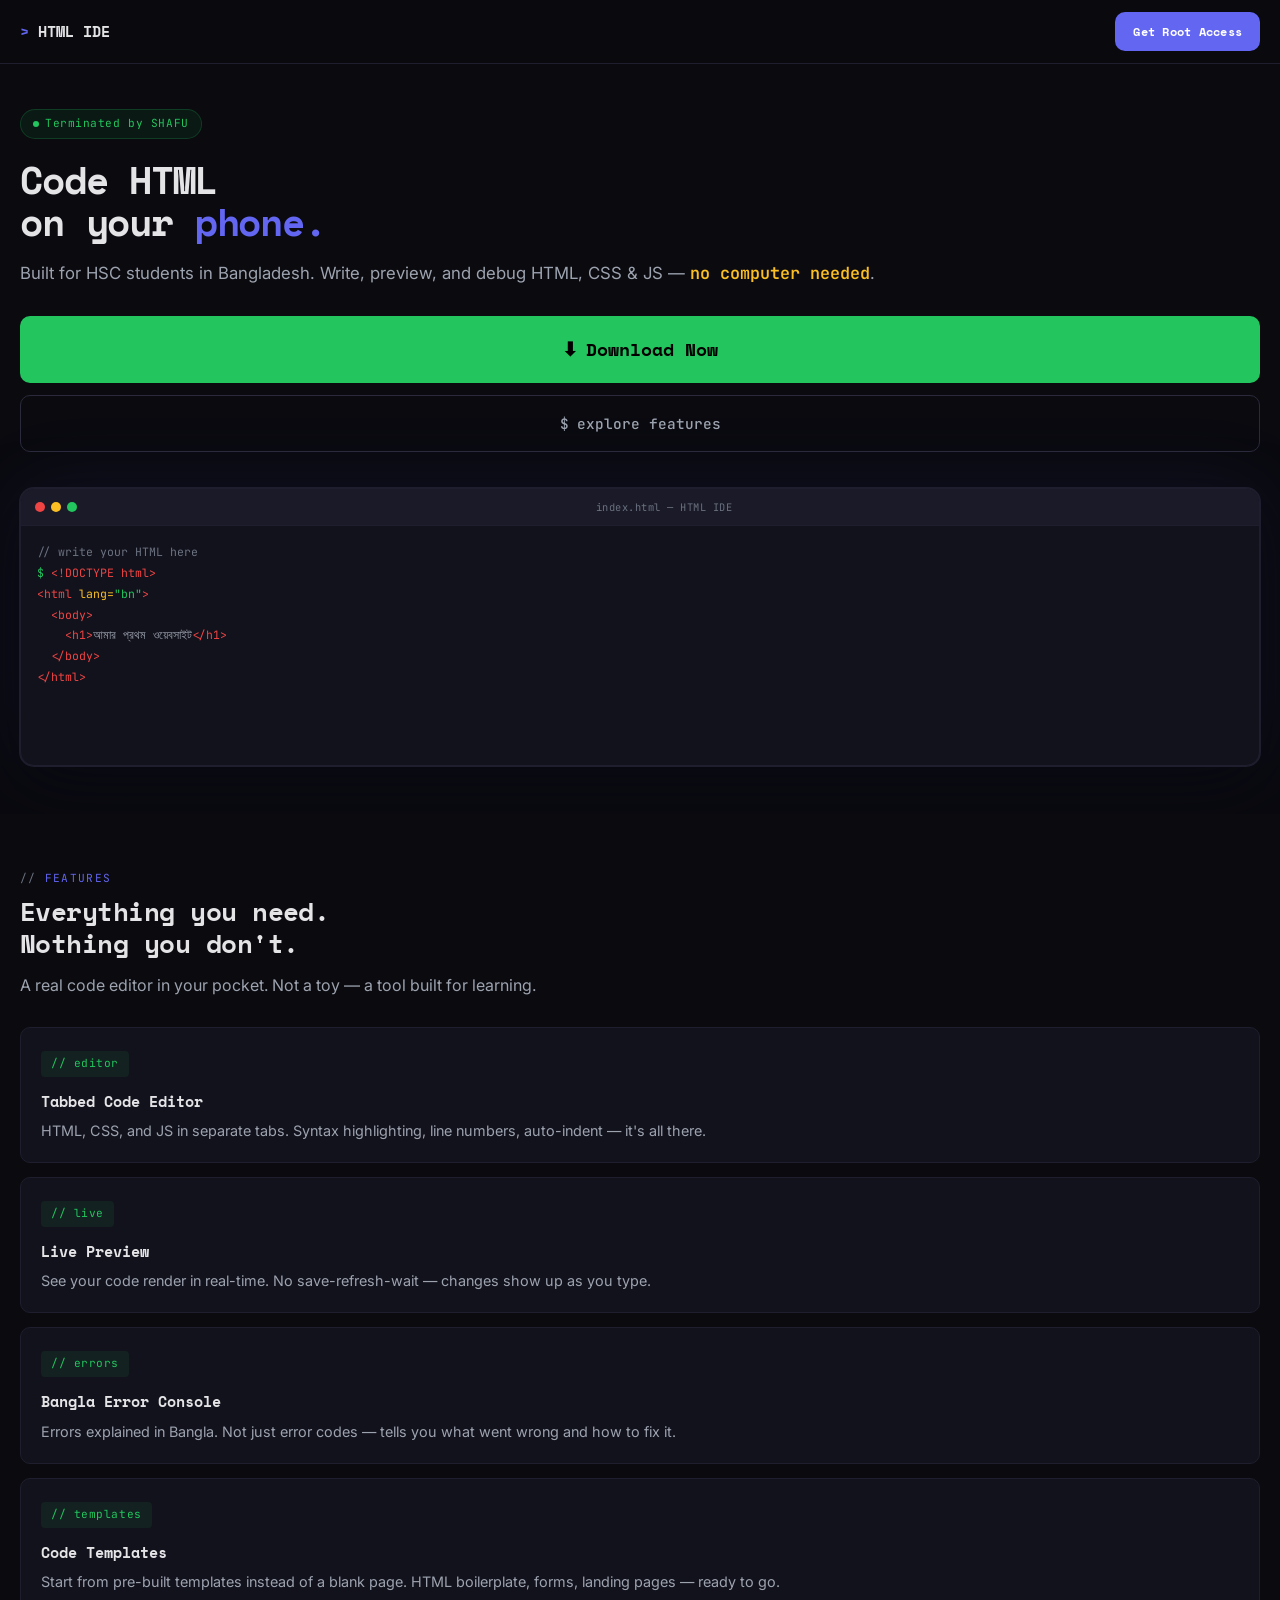
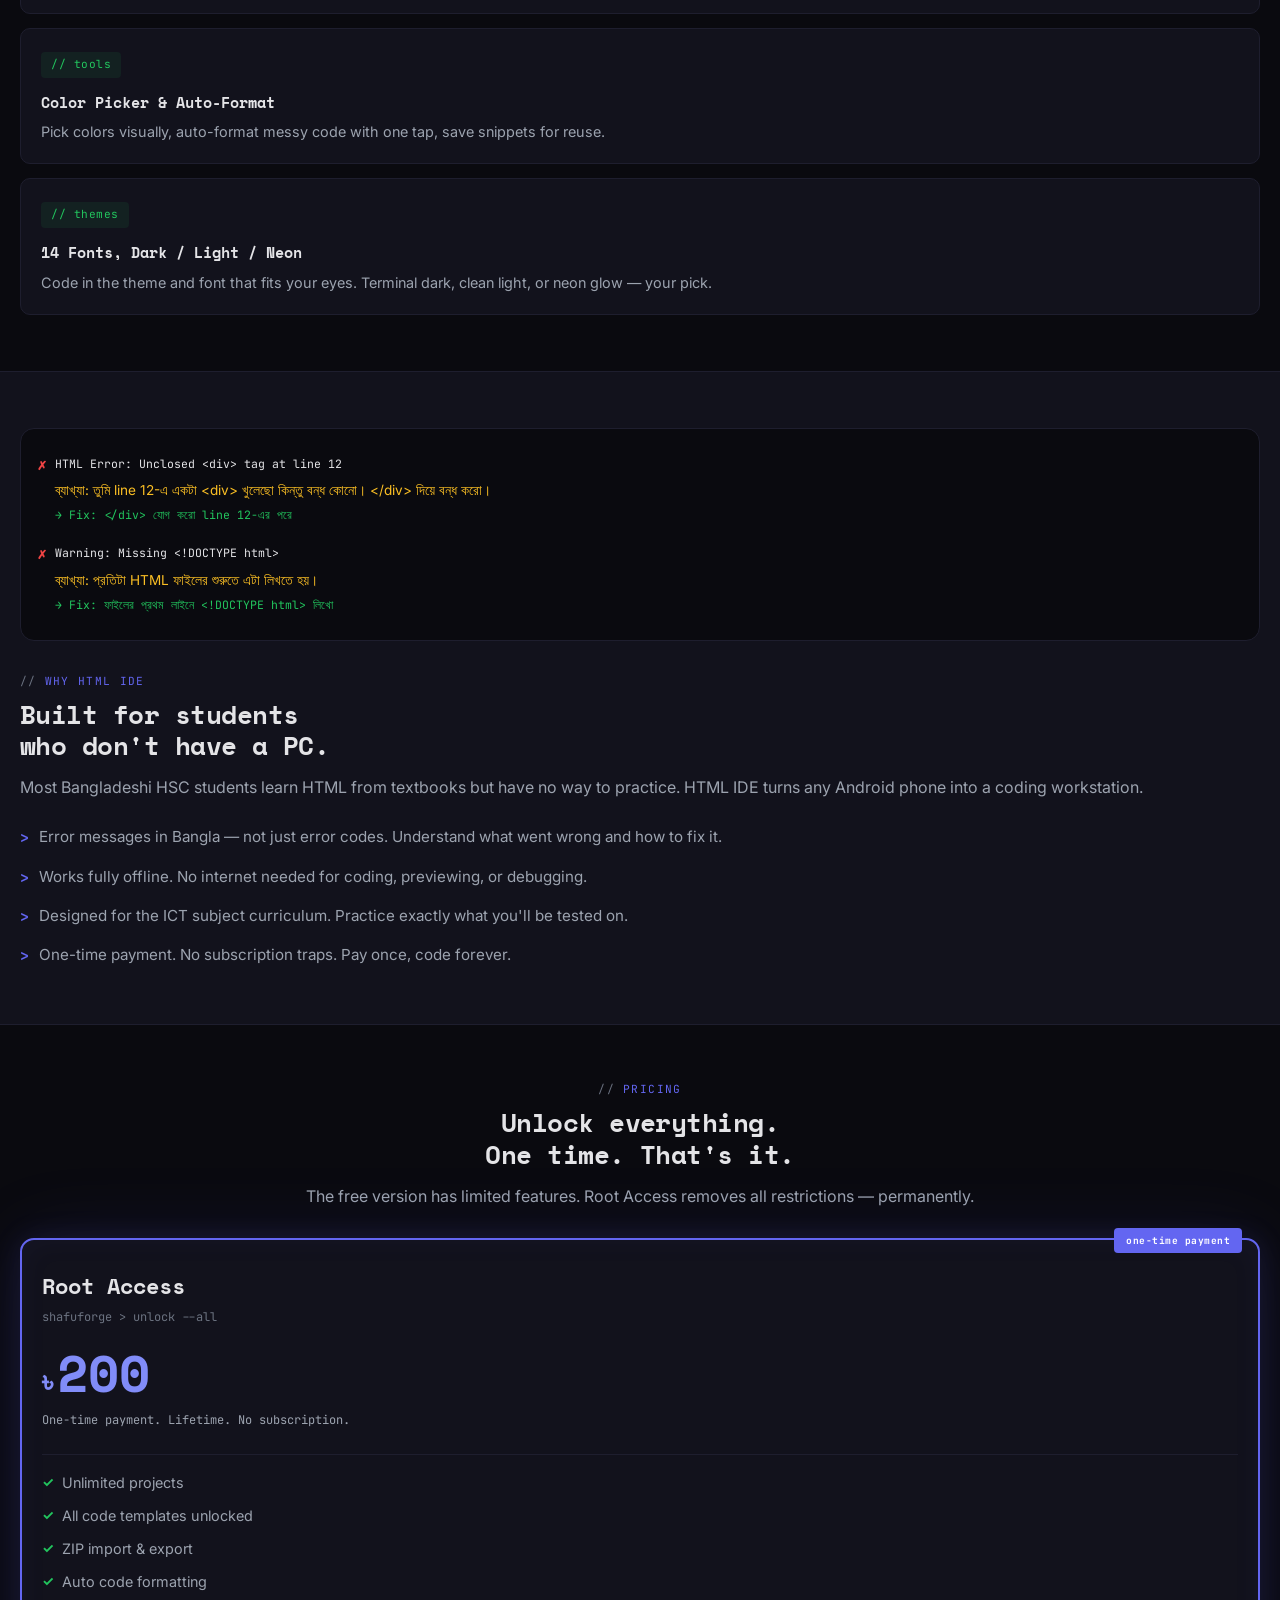
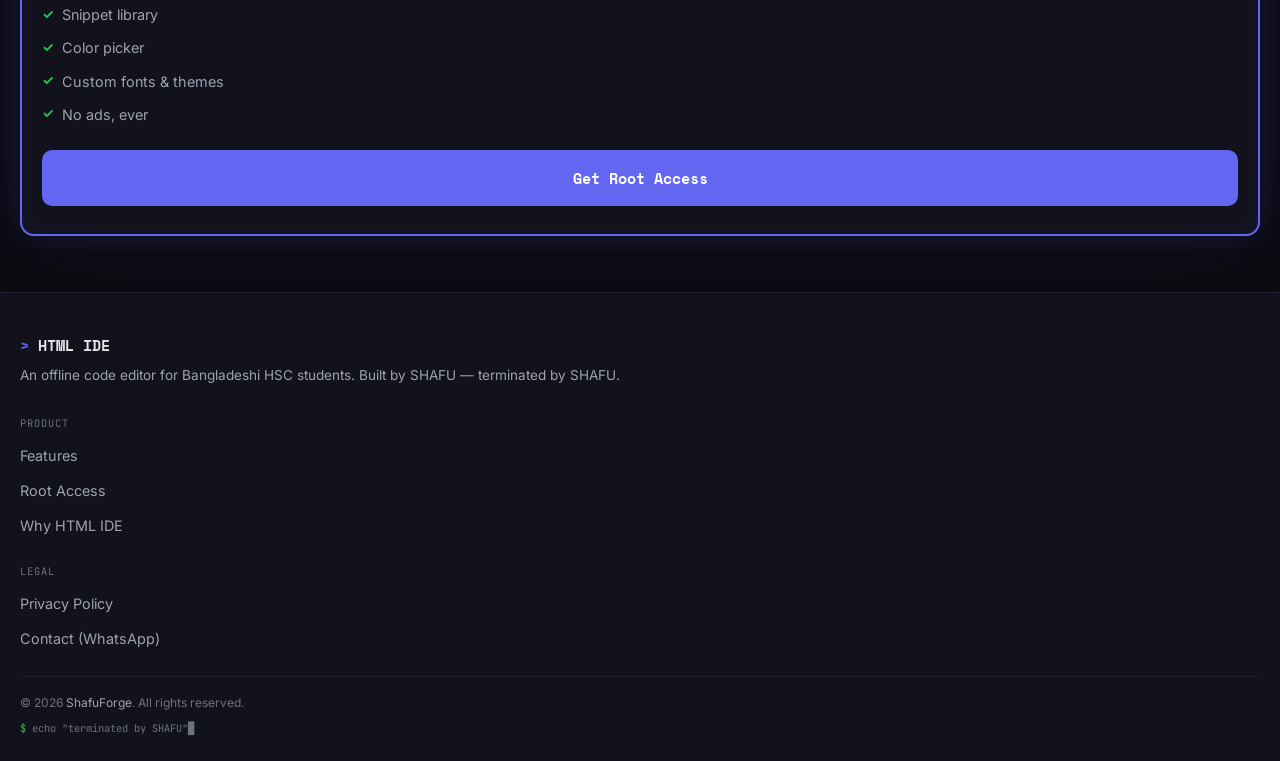
<file: index.html>
<!DOCTYPE html>
<html lang="en">
<head>
  <meta charset="UTF-8">
  <meta name="viewport" content="width=device-width, initial-scale=1.0">
  <title>HTML IDE — Code on Your Phone | ShafuForge</title>
  <meta name="description" content="HTML IDE by ShafuForge — an offline Android app for Bangladeshi HSC students to write and preview HTML, CSS, and JavaScript code directly on their phones. No computer needed.">
  <meta name="theme-color" content="#0A0A0F">
  <link rel="icon" href="data:image/svg+xml,%3Csvg xmlns='http://www.w3.org/2000/svg' viewBox='0 0 64 64'%3E%3Crect width='64' height='64' rx='14' fill='%23121212'/%3E%3Cpath d='M18 20 L34 32 L18 44' stroke='%236366F1' stroke-width='6' fill='none' stroke-linecap='round' stroke-linejoin='round'/%3E%3Crect x='34' y='42' width='16' height='6' rx='3' fill='%237EE787'/%3E%3C/svg%3E">
  <link rel="preconnect" href="https://fonts.googleapis.com">
  <link rel="preconnect" href="https://fonts.gstatic.com" crossorigin>
  <link href="https://fonts.googleapis.com/css2?family=Inter:wght@400;500;600;700&family=JetBrains+Mono:wght@400;500;700&family=Space+Mono:wght@400;700&display=swap" rel="stylesheet">
  <link rel="stylesheet" href="style.css">
</head>
<body>

  <!-- ════════ NAV ════════ -->
  <nav class="nav" role="navigation" aria-label="Main navigation">
    <div class="container">
      <a href="/" class="nav-logo" aria-label="HTML IDE home">
        <span>&gt;</span> HTML IDE
      </a>
      <a href="form.html" class="nav-cta">Get Root Access</a>
    </div>
  </nav>

  <!-- ════════ HERO ════════ -->
  <section class="hero" id="hero" data-animate>
    <div class="container">
      <div class="hero-badge" aria-hidden="true">Terminated by SHAFU</div>

      <h1 class="hero-title">
        Code HTML<br>on your <span class="accent">phone.</span>
      </h1>

      <p class="hero-subtitle">
        Built for HSC students in Bangladesh.
        Write, preview, and debug HTML, CSS &amp; JS — <strong>no computer needed</strong>.
      </p>

      <div class="hero-actions">
        <a href="htmlide.apk" class="btn-download" download="htmlide.apk">
          <span class="dl-icon" aria-hidden="true">⬇</span>
          <span>Download Now</span>
        </a>
        <a href="#features" class="btn-secondary">
          <span aria-hidden="true">$</span> explore features
        </a>
      </div>

      <!-- Terminal Window -->
      <div class="terminal" role="img" aria-label="Code editor preview showing HTML being typed and live preview">
        <div class="terminal-bar">
          <span class="terminal-dot r"></span>
          <span class="terminal-dot y"></span>
          <span class="terminal-dot g"></span>
          <span class="terminal-title">index.html — HTML IDE</span>
        </div>
        <div class="terminal-body" id="terminal-body">
          <div class="terminal-line" data-delay="200">
            <span class="t-comment">// write your HTML here</span>
          </div>
          <div class="terminal-line" data-delay="400">
            <span class="t-prompt">$</span> <span class="t-tag">&lt;!DOCTYPE html&gt;</span>
          </div>
          <div class="terminal-line" data-delay="600">
            <span class="t-tag">&lt;html</span> <span class="t-attr">lang=</span><span class="t-val">"bn"</span><span class="t-tag">&gt;</span>
          </div>
          <div class="terminal-line" data-delay="800">
            <span class="t-tag">&nbsp;&nbsp;&lt;body&gt;</span>
          </div>
          <div class="terminal-line" data-delay="1000">
            <span class="t-tag">&nbsp;&nbsp;&nbsp;&nbsp;&lt;h1&gt;</span><span class="t-bracket">আমার প্রথম ওয়েবসাইট</span><span class="t-tag">&lt;/h1&gt;</span>
          </div>
          <div class="terminal-line" data-delay="1200">
            <span class="t-tag">&nbsp;&nbsp;&lt;/body&gt;</span>
          </div>
          <div class="terminal-line" data-delay="1400">
            <span class="t-tag">&lt;/html&gt;</span>
          </div>
          <div class="terminal-preview" id="terminal-preview">
            <strong>আমার প্রথম ওয়েবসাইট</strong>
          </div>
        </div>
      </div>
    </div>
  </section>

  <!-- ════════ FEATURES ════════ -->
  <section class="features section" id="features" data-animate>
    <div class="container">
      <div class="section-header">
        <div class="section-label">features</div>
        <h2 class="section-title">Everything you need.<br>Nothing you don't.</h2>
        <p class="section-desc">A real code editor in your pocket. Not a toy — a tool built for learning.</p>
      </div>

      <div class="features-list" id="features-list">
        <div class="feature-card" data-feature>
          <div class="feature-icon">// editor</div>
          <h3 class="feature-name">Tabbed Code Editor</h3>
          <p class="feature-desc">HTML, CSS, and JS in separate tabs. Syntax highlighting, line numbers, auto-indent — it's all there.</p>
        </div>

        <div class="feature-card" data-feature>
          <div class="feature-icon">// live</div>
          <h3 class="feature-name">Live Preview</h3>
          <p class="feature-desc">See your code render in real-time. No save-refresh-wait — changes show up as you type.</p>
        </div>

        <div class="feature-card" data-feature>
          <div class="feature-icon">// errors</div>
          <h3 class="feature-name">Bangla Error Console</h3>
          <p class="feature-desc">Errors explained in Bangla. Not just error codes — tells you what went wrong and how to fix it.</p>
        </div>

        <div class="feature-card" data-feature>
          <div class="feature-icon">// templates</div>
          <h3 class="feature-name">Code Templates</h3>
          <p class="feature-desc">Start from pre-built templates instead of a blank page. HTML boilerplate, forms, landing pages — ready to go.</p>
        </div>

        <div class="feature-card" data-feature>
          <div class="feature-icon">// tools</div>
          <h3 class="feature-name">Color Picker &amp; Auto-Format</h3>
          <p class="feature-desc">Pick colors visually, auto-format messy code with one tap, save snippets for reuse.</p>
        </div>

        <div class="feature-card" data-feature>
          <div class="feature-icon">// themes</div>
          <h3 class="feature-name">14 Fonts, Dark / Light / Neon</h3>
          <p class="feature-desc">Code in the theme and font that fits your eyes. Terminal dark, clean light, or neon glow — your pick.</p>
        </div>
      </div>
    </div>
  </section>

  <!-- ════════ WHY ════════ -->
  <section class="why section" id="why" data-animate>
    <div class="container">
      <div class="why-visual">
        <div class="error-line">
          <span class="error-icon">✗</span>
          <div class="error-msg">
            <span>HTML Error: Unclosed &lt;div&gt; tag at line 12</span>
            <span class="bangla">ব্যাখ্যা: তুমি line 12-এ একটা &lt;div&gt; খুলেছো কিন্তু বন্ধ কোনো। &lt;/div&gt; দিয়ে বন্ধ করো।</span>
            <span class="error-fix">→ Fix: &lt;/div&gt; যোগ করো line 12-এর পরে</span>
          </div>
        </div>
        <div class="error-line">
          <span class="error-icon">✗</span>
          <div class="error-msg">
            <span>Warning: Missing &lt;!DOCTYPE html&gt;</span>
            <span class="bangla">ব্যাখ্যা: প্রতিটা HTML ফাইলের শুরুতে এটা লিখতে হয়।</span>
            <span class="error-fix">→ Fix: ফাইলের প্রথম লাইনে &lt;!DOCTYPE html&gt; লিখো</span>
          </div>
        </div>
      </div>

      <div class="section-header">
        <div class="section-label">why html ide</div>
        <h2 class="section-title">Built for students<br>who don't have a PC.</h2>
        <p class="section-desc">
          Most Bangladeshi HSC students learn HTML from textbooks but have no way to practice.
          HTML IDE turns any Android phone into a coding workstation.
        </p>
      </div>

      <ul class="why-points">
        <li>Error messages in Bangla — not just error codes. Understand what went wrong and how to fix it.</li>
        <li>Works fully offline. No internet needed for coding, previewing, or debugging.</li>
        <li>Designed for the ICT subject curriculum. Practice exactly what you'll be tested on.</li>
        <li>One-time payment. No subscription traps. Pay once, code forever.</li>
      </ul>
    </div>
  </section>

  <!-- ════════ PRICING ════════ -->
  <section class="pricing section" id="pricing" data-animate>
    <div class="container">
      <div class="section-header" style="text-align:center;">
        <div class="section-label" style="justify-content:center;">pricing</div>
        <h2 class="section-title">Unlock everything.<br>One time. That's it.</h2>
        <p class="section-desc" style="margin:0 auto;">
          The free version has limited features.
          Root Access removes all restrictions — permanently.
        </p>
      </div>

      <div class="pricing-card">
        <div class="pricing-name">Root Access</div>
        <div class="pricing-tagline">shafuforge &gt; unlock --all</div>

        <div class="pricing-amount">
          <span class="pricing-currency">৳</span>
          <span class="pricing-value">200</span>
        </div>
        <div class="pricing-note">One-time payment. Lifetime. No subscription.</div>

        <ul class="pricing-features">
          <li>Unlimited projects</li>
          <li>All code templates unlocked</li>
          <li>ZIP import &amp; export</li>
          <li>Auto code formatting</li>
          <li>Snippet library</li>
          <li>Color picker</li>
          <li>Custom fonts &amp; themes</li>
          <li>No ads, ever</li>
        </ul>

        <a href="form.html" class="btn-primary pricing-cta">
          Get Root Access
        </a>
      </div>
    </div>
  </section>

  <!-- ════════ FOOTER ════════ -->
  <footer class="footer" role="contentinfo" data-animate>
    <div class="container">
      <div class="footer-brand"><span>&gt;</span> HTML IDE</div>
      <p class="footer-desc">
        An offline code editor for Bangladeshi HSC students. Built by SHAFU — terminated by SHAFU.
      </p>

      <div class="footer-section">
        <div class="footer-heading">product</div>
        <ul class="footer-links">
          <li><a href="#features">Features</a></li>
          <li><a href="#pricing">Root Access</a></li>
          <li><a href="#why">Why HTML IDE</a></li>
        </ul>
      </div>

      <div class="footer-section">
        <div class="footer-heading">legal</div>
        <ul class="footer-links">
          <li><a href="privacy.html">Privacy Policy</a></li>
          <li><a href="https://wa.me/8801870746153" target="_blank" rel="noopener">Contact (WhatsApp)</a></li>
        </ul>
      </div>

      <div class="footer-bottom">
        <div class="footer-copy">
          &copy; 2026 <a href="https://github.com/shafuforge" target="_blank" rel="noopener">ShafuForge</a>. All rights reserved.
        </div>
        <div class="footer-terminal">
          <span class="t-prompt">$</span> echo "terminated by SHAFU"<span class="blink">█</span>
        </div>
      </div>
    </div>
  </footer>

  <script src="main.js"></script>
</body>
</html>
</file>
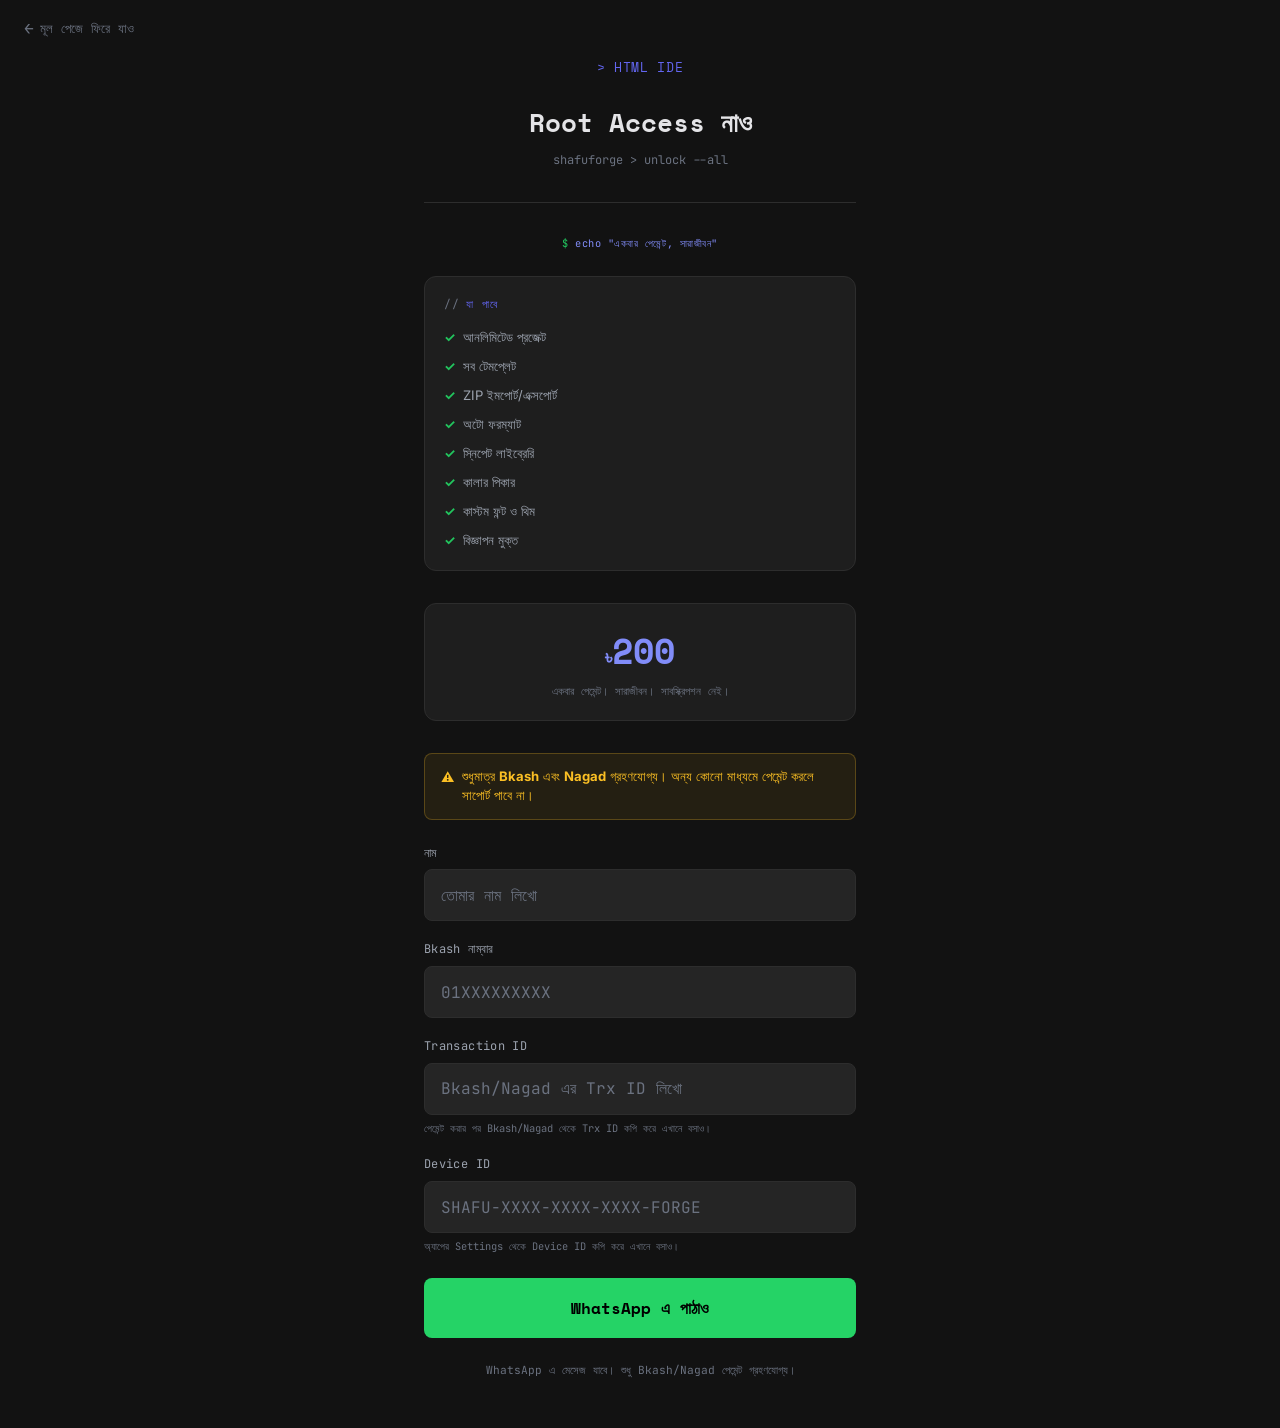
<file: form.html>
<!DOCTYPE html>
<html lang="bn">
<head>
  <meta charset="UTF-8">
  <meta name="viewport" content="width=device-width, initial-scale=1.0">
  <title>Root Access — অর্ডার ফর্ম | HTML IDE</title>
  <meta name="description" content="Root Access কিনুন — একবার পেমেন্ট, সারাজীবনের জন্য।">
  <meta name="theme-color" content="#121212">
  <link rel="icon" href="data:image/svg+xml,%3Csvg xmlns='http://www.w3.org/2000/svg' viewBox='0 0 64 64'%3E%3Crect width='64' height='64' rx='14' fill='%23121212'/%3E%3Cpath d='M18 20 L34 32 L18 44' stroke='%236366F1' stroke-width='6' fill='none' stroke-linecap='round' stroke-linejoin='round'/%3E%3Crect x='34' y='42' width='16' height='6' rx='3' fill='%237EE787'/%3E%3C/svg%3E">
  <link rel="preconnect" href="https://fonts.googleapis.com">
  <link rel="preconnect" href="https://fonts.gstatic.com" crossorigin>
  <link href="https://fonts.googleapis.com/css2?family=Inter:wght@400;500;600;700&family=JetBrains+Mono:wght@400;500;700&family=Space+Mono:wght@400;700&display=swap" rel="stylesheet">
  <style>
    :root {
      --bg: #121212;
      --bg-surface: #1E1E1E;
      --bg-elevated: #252525;
      --border: #2D2D2D;
      --accent: #6366F1;
      --accent-light: #818CF8;
      --text: #E4E4E7;
      --text-muted: #9CA3AF;
      --text-dim: #6B7280;
      --terminal-green: #22C55E;
      --terminal-red: #EF4444;
      --terminal-yellow: #FBBF24;
      --font-heading: 'Space Mono', monospace;
      --font-body: 'Inter', -apple-system, sans-serif;
      --font-code: 'JetBrains Mono', 'Space Mono', monospace;
      --radius: 8px;
      --radius-lg: 12px;
    }

    *, *::before, *::after { box-sizing: border-box; margin: 0; padding: 0; }

    html { -webkit-font-smoothing: antialiased; }

    body {
      font-family: var(--font-body);
      background: var(--bg);
      color: var(--text);
      min-height: 100vh;
      line-height: 1.6;
      font-size: 17px;
    }

    /* ── Back Link ──────────────────────────────────────────────── */
    .back-link {
      display: inline-flex;
      align-items: center;
      gap: 0.4rem;
      font-family: var(--font-code);
      font-size: 0.8rem;
      color: var(--text-dim);
      text-decoration: none;
      padding: 1rem 1.5rem;
      transition: color 0.2s;
    }
    .back-link:hover { color: var(--accent-light); text-decoration: none; }
    .back-link .arrow { font-size: 1rem; }

    /* ── Form Container ─────────────────────────────────────────── */
    .form-wrapper {
      max-width: 480px;
      margin: 0 auto;
      padding: 0 1.5rem 3rem;
    }

    /* ── Header ─────────────────────────────────────────────────── */
    .form-header {
      text-align: center;
      margin-bottom: 2rem;
      padding-bottom: 2rem;
      border-bottom: 1px solid var(--border);
    }

    .form-logo {
      font-family: var(--font-heading);
      font-size: 0.8rem;
      color: var(--accent);
      margin-bottom: 1.5rem;
      letter-spacing: 0.05em;
    }

    .form-title {
      font-family: var(--font-heading);
      font-size: 1.6rem;
      font-weight: 700;
      margin-bottom: 0.5rem;
    }

    .form-subtitle {
      font-family: var(--font-code);
      font-size: 0.75rem;
      color: var(--text-dim);
    }

    /* ── Feature Checklist ──────────────────────────────────────── */
    .checklist {
      background: var(--bg-surface);
      border: 1px solid var(--border);
      border-radius: var(--radius-lg);
      padding: 1.2rem;
      margin-bottom: 2rem;
    }

    .checklist-title {
      font-family: char(36);
      font-family: var(--font-code);
      font-size: 0.7rem;
      letter-spacing: 0.08em;
      color: var(--accent);
      text-transform: uppercase;
      margin-bottom: 0.8rem;
      display: flex;
      align-items: center;
      gap: 0.4rem;
    }
    .checklist-title::before { content: '//'; color: var(--text-dim); }

    .checklist ul {
      list-style: none;
      display: flex;
      flex-direction: column;
      gap: 8px;
    }

    .checklist li {
      font-size: 0.82rem;
      color: var(--text-muted);
      display: flex;
      align-items: center;
      gap: 0.4rem;
    }

    .checklist li .check {
      color: var(--terminal-green);
      font-weight: 700;
      flex-shrink: 0;
    }

    /* ── Price Banner ───────────────────────────────────────────── */
    .price-banner {
      text-align: center;
      background: var(--bg-surface);
      border: 1px solid var(--border);
      border-radius: var(--radius-lg);
      padding: 1.2rem;
      margin-bottom: 2rem;
    }

    .price-amount {
      font-family: var(--font-heading);
      font-size: 2.2rem;
      font-weight: 700;
      color: var(--accent-light);
    }

    .price-amount .currency {
      font-size: 1.2rem;
      color: var(--accent-light);
    }

    .price-desc {
      font-family: var(--font-code);
      font-size: 0.7rem;
      color: var(--text-dim);
      margin-top: 0.2rem;
    }

    /* ── Warning Box ────────────────────────────────────────────── */
    .warning-box {
      background: rgba(251, 191, 36, 0.08);
      border: 1px solid rgba(251, 191, 36, 0.25);
      border-radius: var(--radius);
      padding: 0.8rem 1rem;
      margin-bottom: 1.5rem;
      display: flex;
      align-items: flex-start;
      gap: 0.5rem;
      font-size: 0.82rem;
      color: var(--terminal-yellow);
      line-height: 1.5;
    }

    .warning-box .warn-icon {
      flex-shrink: 0;
      margin-top: 1px;
      font-weight: 700;
    }

    /* ── Form Fields ────────────────────────────────────────────── */
    .form-group {
      margin-bottom: 1.2rem;
    }

    .form-label {
      display: block;
      font-family: var(--font-code);
      font-size: 0.75rem;
      color: var(--text-muted);
      margin-bottom: 0.4rem;
      letter-spacing: 0.03em;
    }

    .form-input {
      width: 100%;
      background: var(--bg-elevated);
      border: 1px solid var(--border);
      border-radius: var(--radius);
      padding: 14px 16px;
      font-family: var(--font-code);
      font-size: 1rem;
      color: var(--text);
      outline: none;
      transition: border-color 0.2s, box-shadow 0.2s;
      min-height: 52px;
    }

    .form-input::placeholder { color: var(--text-dim); }

    .form-input:focus {
      border-color: var(--accent);
      box-shadow: 0 0 0 3px rgba(99,102,241,0.15);
    }

    .form-hint {
      font-family: var(--font-code);
      font-size: 0.65rem;
      color: var(--text-dim);
      margin-top: 0.3rem;
    }

    /* ── Submit Button ──────────────────────────────────────────── */
    .btn-submit {
      display: block;
      width: 100%;
      background: #25D366;
      color: #000;
      font-family: var(--font-heading);
      font-size: 1rem;
      font-weight: 700;
      padding: 18px;
      border: none;
      border-radius: var(--radius);
      cursor: pointer;
      transition: background 0.2s, transform 0.15s, box-shadow 0.2s;
      margin-top: 1.5rem;
      text-align: center;
      text-decoration: none;
      min-height: 56px;
    }

    .btn-submit:hover {
      background: #20bd5a;
      transform: translateY(-2px);
      box-shadow: 0 8px 24px rgba(37,211,102,0.3);
      text-decoration: none;
      color: #000;
    }

    .btn-submit:active {
      transform: translateY(-1px);
    }

    /* ── Footer Note ────────────────────────────────────────────── */
    .form-footer {
      text-align: center;
      margin-top: 1.5rem;
      font-family: var(--font-code);
      font-size: 0.7rem;
      color: var(--text-dim);
      line-height: 1.6;
    }

    .form-footer a { color: var(--accent-light); }

    /* ── Terminal accent ────────────────────────────────────────── */
    .terminal-accent {
      font-family: var(--font-code);
      font-size: 0.65rem;
      color: var(--text-dim);
      text-align: center;
      margin-bottom: 1.5rem;
      letter-spacing: 0.05em;
    }
    .terminal-accent .t-prompt { color: var(--terminal-green); }
    .terminal-accent .t-cmd { color: var(--accent-light); }

    /* ── Reduced Motion ─────────────────────────────────────────── */
    @media (prefers-reduced-motion: reduce) {
      * { transition-duration: 0.01ms !important; }
    }
  </style>
</head>
<body>

  <!-- ════════ BACK LINK ════════ -->
  <a href="index.html" class="back-link">
    <span class="arrow" aria-hidden="true">←</span>
    <span>মূল পেজে ফিরে যাও</span>
  </a>

  <!-- ════════ FORM ════════ -->
  <div class="form-wrapper">

    <!-- Header -->
    <div class="form-header">
      <div class="form-logo">&gt; HTML IDE</div>
      <h1 class="form-title">Root Access নাও</h1>
      <div class="form-subtitle">shafuforge &gt; unlock --all</div>
    </div>

    <!-- Terminal accent -->
    <div class="terminal-accent">
      <span class="t-prompt">$</span> <span class="t-cmd">echo "একবার পেমেন্ট, সারাজীবন"</span>
    </div>

    <!-- Feature checklist -->
    <div class="checklist">
      <div class="checklist-title">যা পাবে</div>
      <ul>
        <li><span class="check">✓</span> আনলিমিটেড প্রজেক্ট</li>
        <li><span class="check">✓</span> সব টেমপ্লেট</li>
        <li><span class="check">✓</span> ZIP ইমপোর্ট/এক্সপোর্ট</li>
        <li><span class="check">✓</span> অটো ফরম্যাট</li>
        <li><span class="check">✓</span> স্নিপেট লাইব্রেরি</li>
        <li><span class="check">✓</span> কালার পিকার</li>
        <li><span class="check">✓</span> কাস্টম ফন্ট ও থিম</li>
        <li><span class="check">✓</span> বিজ্ঞাপন মুক্ত</li>
      </ul>
    </div>

    <!-- Price -->
    <div class="price-banner">
      <div class="price-amount"><span class="currency">৳</span>200</div>
      <div class="price-desc">একবার পেমেন্ট। সারাজীবন। সাবস্ক্রিপশন নেই।</div>
    </div>

    <!-- Warning -->
    <div class="warning-box">
      <span class="warn-icon">⚠</span>
      <span>শুধুমাত্র <strong>Bkash</strong> এবং <strong>Nagad</strong> গ্রহণযোগ্য। অন্য কোনো মাধ্যমে পেমেন্ট করলে সাপোর্ট পাবে না।</span>
    </div>

    <!-- Order Form -->
    <form id="orderForm" onsubmit="return false;">

      <!-- Name -->
      <div class="form-group">
        <label class="form-label" for="name">নাম</label>
        <input class="form-input" type="text" id="name" placeholder="তোমার নাম লিখো" required>
      </div>

      <!-- Bkash Number -->
      <div class="form-group">
        <label class="form-label" for="bkash">Bkash নাম্বার</label>
        <input class="form-input" type="tel" id="bkash" placeholder="01XXXXXXXXX" required>
      </div>

      <!-- Transaction ID -->
      <div class="form-group">
        <label class="form-label" for="txnId">Transaction ID</label>
        <input class="form-input" type="text" id="txnId" placeholder="Bkash/Nagad এর Trx ID লিখো" required>
        <div class="form-hint">পেমেন্ট করার পর Bkash/Nagad থেকে Trx ID কপি করে এখানে বসাও।</div>
      </div>

      <!-- Device ID -->
      <div class="form-group">
        <label class="form-label" for="deviceId">Device ID</label>
        <input class="form-input" type="text" id="deviceId" placeholder="SHAFU-XXXX-XXXX-XXXX-FORGE" required>
        <div class="form-hint">অ্যাপের Settings থেকে Device ID কপি করে এখানে বসাও।</div>
      </div>

      <!-- Submit -->
      <button type="submit" class="btn-submit" id="submitBtn">
        WhatsApp এ পাঠাও
      </button>

    </form>

    <!-- Footer -->
    <div class="form-footer">
      WhatsApp এ মেসেজ যাবে। শুধু Bkash/Nagad পেমেন্ট গ্রহণযোগ্য।
    </div>

  </div>

  <script>
    (function () {
      'use strict';

      var WHATSAPP_NUMBER = '8801870746153';

      document.getElementById('orderForm').addEventListener('submit', function (e) {
        e.preventDefault();

        var name = document.getElementById('name').value.trim();
        var bkash = document.getElementById('bkash').value.trim();
        var txnId = document.getElementById('txnId').value.trim();
        var deviceId = document.getElementById('deviceId').value.trim();

        if (!name || !bkash || !txnId || !deviceId) {
          alert('সব তথ্য পূরণ করো।');
          return;
        }

        var message =
          'Root Access Activation Request (One-time payment)\n' +
          'নাম: ' + name + '\n' +
          'Bkash নাম্বার: ' + bkash + '\n' +
          'Transaction ID: ' + txnId + '\n' +
          'Device ID: ' + deviceId;

        var encoded = encodeURIComponent(message);
        var url = 'https://wa.me/' + WHATSAPP_NUMBER + '?text=' + encoded;

        window.open(url, '_blank', 'noopener');
      });
    })();
  </script>

</body>
</html>
</file>
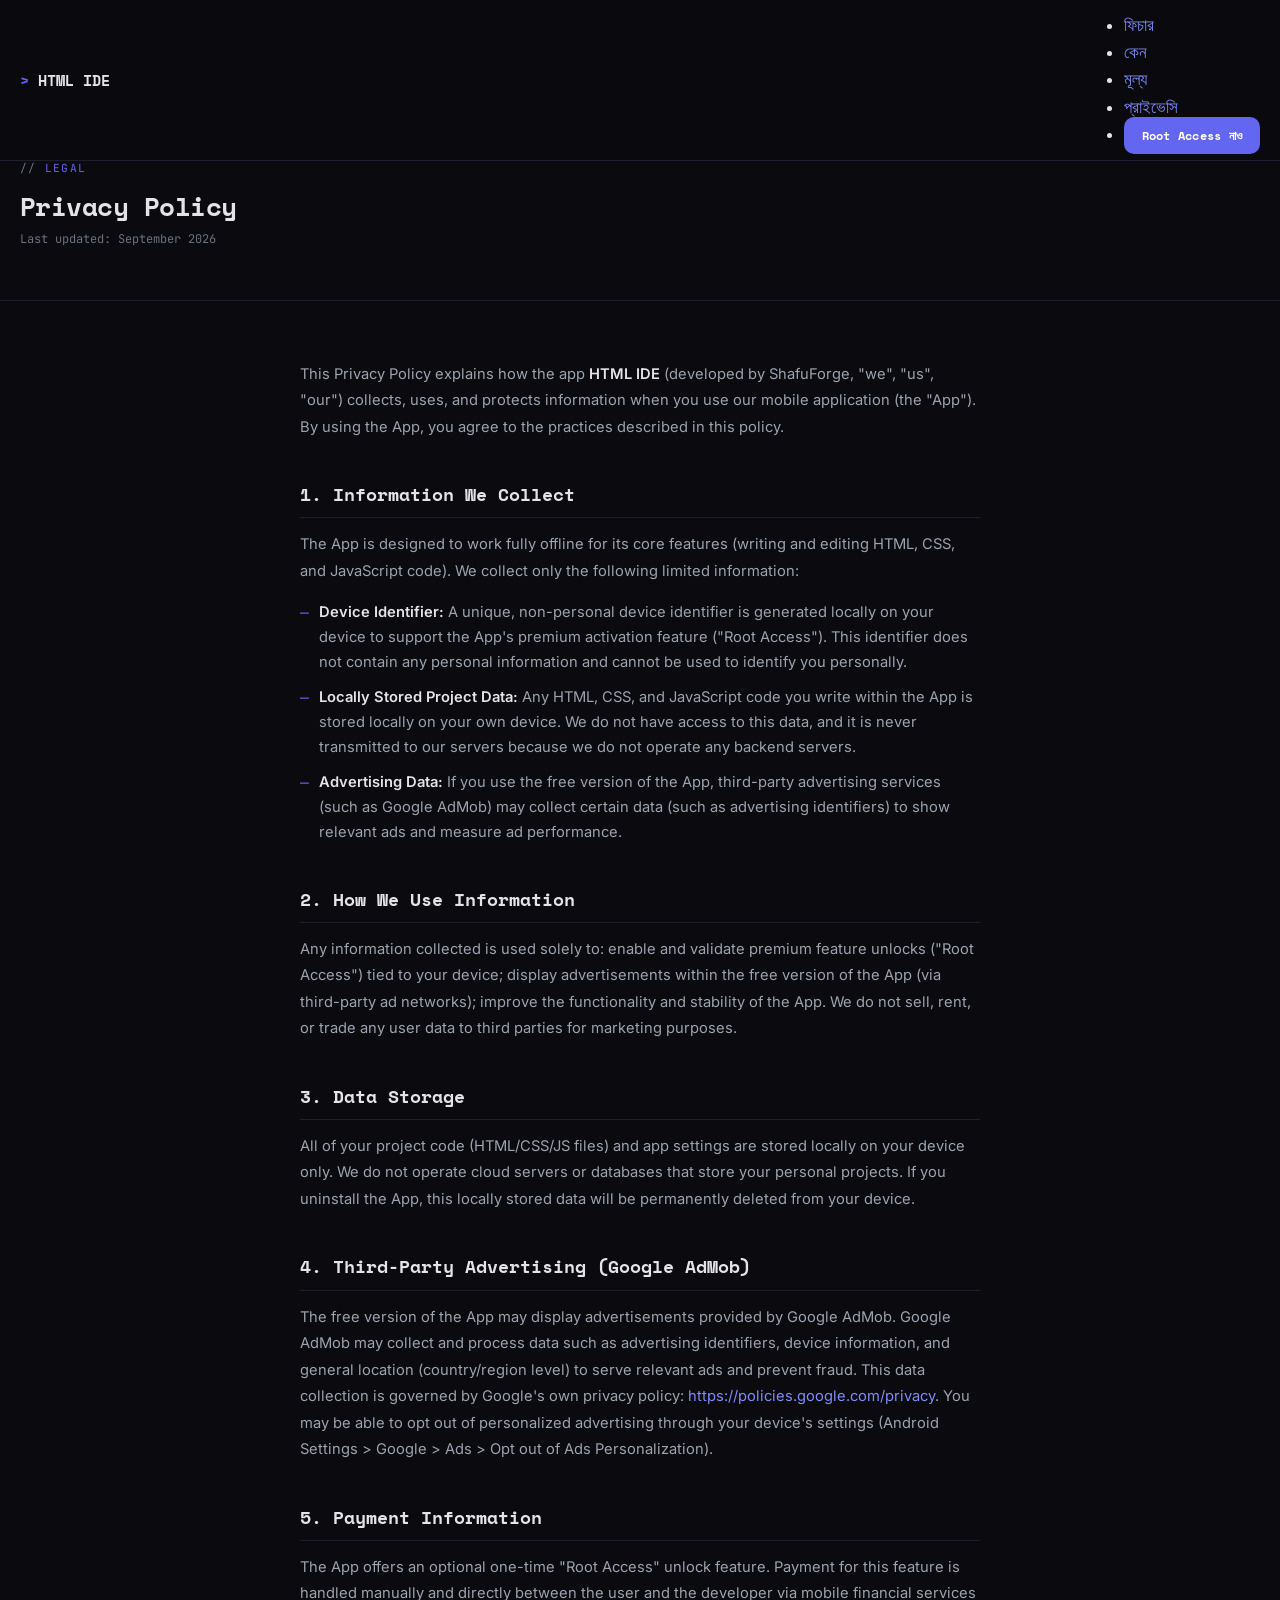
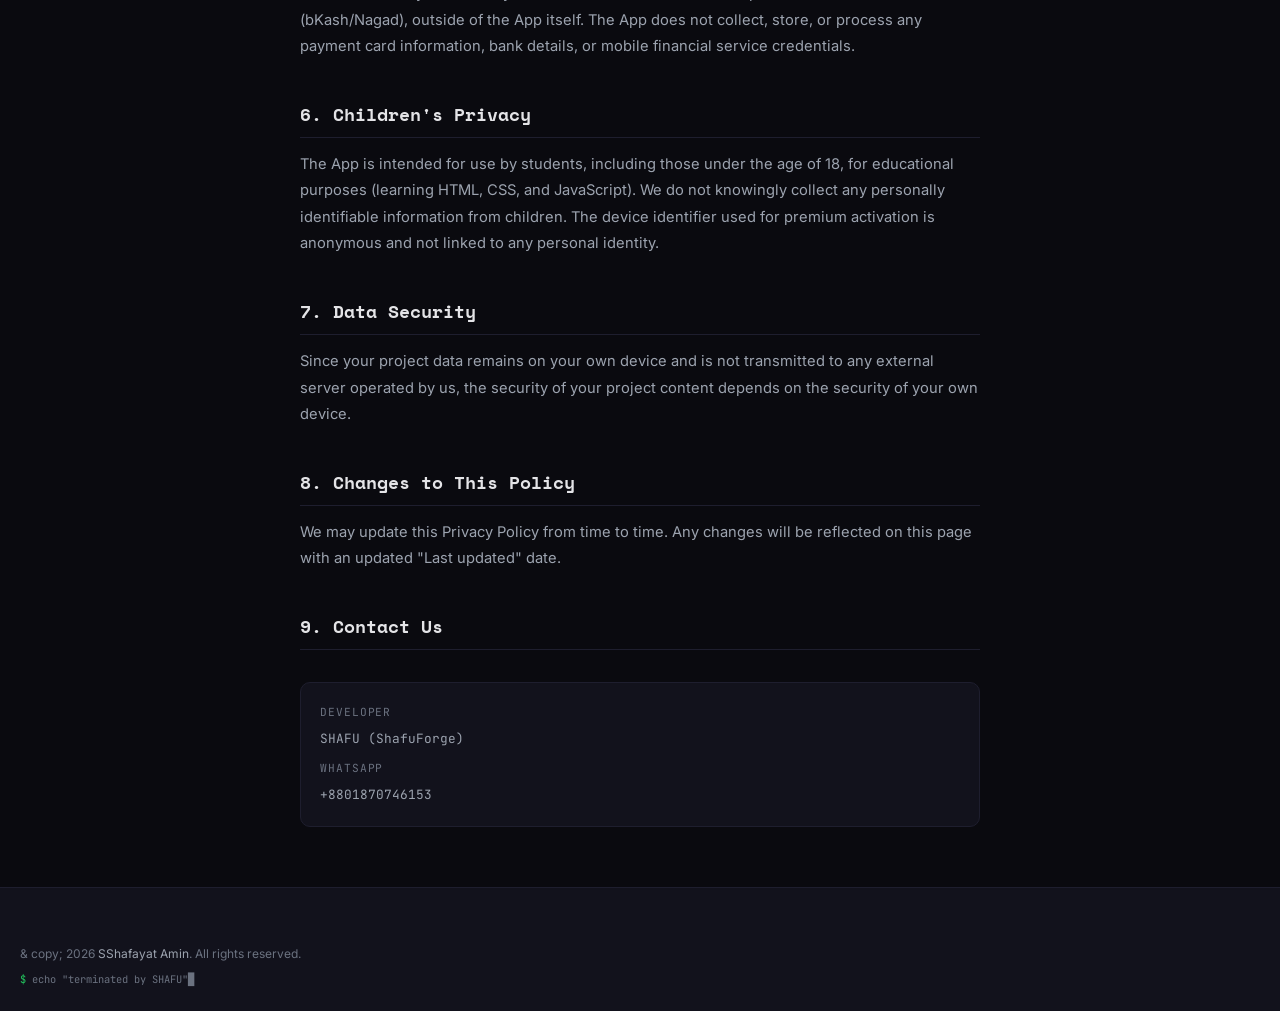
<file: privacy.html>
<!DOCTYPE html>
<html lang="en">
<head>
  <meta charset="UTF-8">
  <meta name="viewport" content="width=device-width, initial-scale=1.0">
  <title>Privacy Policy — HTML IDE | ShafuForge</title>
  <meta name="description" content="Privacy Policy for HTML IDE by ShafuForge. Learn how we collect, use, and protect your information.">
  <meta name="theme-color" content="#0A0A0F">
  <link rel="icon" href="data:image/svg+xml,%3Csvg xmlns='http://www.w3.org/2000/svg' viewBox='0 0 64 64'%3E%3Crect width='64' height='64' rx='14' fill='%23121212'/%3E%3Cpath d='M18 20 L34 32 L18 44' stroke='%236366F1' stroke-width='6' fill='none' stroke-linecap='round' stroke-linejoin='round'/%3E%3Crect x='34' y='42' width='16' height='6' rx='3' fill='%237EE787'/%3E%3C/svg%3E">
  <link rel="preconnect" href="https://fonts.googleapis.com">
  <link rel="preconnect" href="https://fonts.gstatic.com" crossorigin>
  <link href="https://fonts.googleapis.com/css2?family=Inter:wght@400;500;600;700&family=JetBrains+Mono:wght@400;500;700&family=Space+Mono:wght@400;700&display=swap" rel="stylesheet">
  <link rel="stylesheet" href="style.css">
  <style>
    /* ── Privacy Page Specific ─────────────────────────────────── */
    .privacy-hero {
      padding-top: calc(80px + clamp(40px, 8vw, 80px));
      padding-bottom: clamp(30px, 5vw, 50px);
      border-bottom: 1px solid var(--border);
    }
    .privacy-hero .section-label { margin-bottom: 0.8rem; }
    .privacy-hero .section-title { margin-bottom: 0.5rem; }
    .privacy-updated {
      font-family: var(--font-code);
      font-size: 0.75rem;
      color: var(--text-dim);
    }

    .privacy-content {
      max-width: 720px;
      margin: 0 auto;
      padding: clamp(40px, 6vw, 60px) var(--gutter);
    }

    .privacy-content h2 {
      font-family: var(--font-heading);
      font-size: 1.15rem;
      font-weight: 700;
      color: var(--text);
      margin-top: 2.5rem;
      margin-bottom: 0.8rem;
      padding-bottom: 0.5rem;
      border-bottom: 1px solid var(--border);
    }

    .privacy-content h2:first-child { margin-top: 0; }

    .privacy-content p {
      font-size: 0.92rem;
      color: var(--text-muted);
      line-height: 1.8;
      margin-bottom: 1rem;
    }

    .privacy-content ul {
      list-style: none;
      margin-bottom: 1rem;
      padding-left: 0;
    }

    .privacy-content ul li {
      position: relative;
      padding-left: 1.2rem;
      margin-bottom: 0.6rem;
      font-size: 0.92rem;
      color: var(--text-muted);
      line-height: 1.7;
    }

    .privacy-content ul li::before {
      content: '—';
      position: absolute;
      left: 0;
      color: var(--accent);
      font-family: var(--font-code);
    }

    .privacy-content a {
      color: var(--accent-light);
      word-break: break-all;
    }

    .privacy-content strong {
      color: var(--text);
      font-weight: 600;
    }

    .privacy-contact {
      margin-top: 2rem;
      padding: 1.2rem;
      background: var(--bg-surface);
      border: 1px solid var(--border);
      border-radius: var(--radius);
      font-family: var(--font-code);
      font-size: 0.8rem;
      color: var(--text-muted);
      line-height: 1.8;
    }

    .privacy-contact .label {
      color: var(--text-dim);
      font-size: 0.7rem;
      letter-spacing: 0.08em;
      text-transform: uppercase;
      display: block;
      margin-bottom: 0.3rem;
    }
  </style>
</head>
<body>

  <!-- ════════ NAV ════════ -->
  <nav class="nav" role="navigation" aria-label="Main navigation">
    <div class="container">
      <a href="index.html" class="nav-logo" aria-label="HTML IDE home">
        <span>&gt;</span> HTML IDE
      </a>
      <ul class="nav-links">
        <li><a href="index.html#features">ফিচার</a></li>
        <li><a href="index.html#why">কেন</a></li>
        <li><a href="index.html#pricing">মূল্য</a></li>
        <li><a href="privacy.html" style="color:var(--accent-light);">প্রাইভেসি</a></li>
        <li><a href="form.html" class="nav-cta">Root Access নাও</a></li>
      </ul>
    </div>
  </nav>

  <!-- ════════ PRIVACY HERO ════════ -->
  <section class="privacy-hero">
    <div class="container">
      <div class="section-label">legal</div>
      <h1 class="section-title">Privacy Policy</h1>
      <div class="privacy-updated">Last updated: September 2026</div>
    </div>
  </section>

  <!-- ════════ PRIVACY CONTENT ════════ -->
  <main class="privacy-content">

    <p>
      This Privacy Policy explains how the app <strong>HTML IDE</strong> (developed by ShafuForge,
      "we", "us", "our") collects, uses, and protects information when you use our mobile application
      (the "App"). By using the App, you agree to the practices described in this policy.
    </p>

    <h2>1. Information We Collect</h2>
    <p>
      The App is designed to work fully offline for its core features (writing and editing HTML, CSS,
      and JavaScript code). We collect only the following limited information:
    </p>
    <ul>
      <li><strong>Device Identifier:</strong> A unique, non-personal device identifier is generated
        locally on your device to support the App's premium activation feature ("Root Access"). This
        identifier does not contain any personal information and cannot be used to identify you
        personally.</li>
      <li><strong>Locally Stored Project Data:</strong> Any HTML, CSS, and JavaScript code you write
        within the App is stored locally on your own device. We do not have access to this data, and
        it is never transmitted to our servers because we do not operate any backend servers.</li>
      <li><strong>Advertising Data:</strong> If you use the free version of the App, third-party
        advertising services (such as Google AdMob) may collect certain data (such as advertising
        identifiers) to show relevant ads and measure ad performance.</li>
    </ul>

    <h2>2. How We Use Information</h2>
    <p>
      Any information collected is used solely to: enable and validate premium feature unlocks
      ("Root Access") tied to your device; display advertisements within the free version of the App
      (via third-party ad networks); improve the functionality and stability of the App. We do not
      sell, rent, or trade any user data to third parties for marketing purposes.
    </p>

    <h2>3. Data Storage</h2>
    <p>
      All of your project code (HTML/CSS/JS files) and app settings are stored locally on your
      device only. We do not operate cloud servers or databases that store your personal projects.
      If you uninstall the App, this locally stored data will be permanently deleted from your
      device.
    </p>

    <h2>4. Third-Party Advertising (Google AdMob)</h2>
    <p>
      The free version of the App may display advertisements provided by Google AdMob. Google AdMob
      may collect and process data such as advertising identifiers, device information, and general
      location (country/region level) to serve relevant ads and prevent fraud. This data collection
      is governed by Google's own privacy policy:
      <a href="https://policies.google.com/privacy" target="_blank" rel="noopener">https://policies.google.com/privacy</a>.
      You may be able to opt out of personalized advertising through your device's settings
      (Android Settings &gt; Google &gt; Ads &gt; Opt out of Ads Personalization).
    </p>

    <h2>5. Payment Information</h2>
    <p>
      The App offers an optional one-time "Root Access" unlock feature. Payment for this feature is
      handled manually and directly between the user and the developer via mobile financial services
      (bKash/Nagad), outside of the App itself. The App does not collect, store, or process any
      payment card information, bank details, or mobile financial service credentials.
    </p>

    <h2>6. Children's Privacy</h2>
    <p>
      The App is intended for use by students, including those under the age of 18, for educational
      purposes (learning HTML, CSS, and JavaScript). We do not knowingly collect any personally
      identifiable information from children. The device identifier used for premium activation is
      anonymous and not linked to any personal identity.
    </p>

    <h2>7. Data Security</h2>
    <p>
      Since your project data remains on your own device and is not transmitted to any external
      server operated by us, the security of your project content depends on the security of your
      own device.
    </p>

    <h2>8. Changes to This Policy</h2>
    <p>
      We may update this Privacy Policy from time to time. Any changes will be reflected on this
      page with an updated "Last updated" date.
    </p>

    <h2>9. Contact Us</h2>
    <div class="privacy-contact">
      <span class="label">Developer</span>
      SHAFU (ShafuForge)<br>
      <span class="label" style="margin-top:0.5rem;">WhatsApp</span>
      +8801870746153
    </div>

  </main>

  <!-- ════════ FOOTER ════════ -->
  <footer class="footer" role="contentinfo">
    <div class="container">
      <div class="footer-bottom" style="border-top:none;">
        <div class="footer-copy">
          & copy; 2026 <a href="https://github.com/ShafayatAmin target="_blank" rel="noopener">SShafayat Amin</a>. All rights reserved.
        </div>
        <div class="footer-terminal">
          <span class="t-prompt">$</span> echo "terminated by SHAFU"<span class="blink">█</span>
        </div>
      </div>
    </div>
  </footer>

</body>
</html>
</file>
<file: style.css>
/* ═══════════════════════════════════════════════════════════════════
   HTML IDE by ShafuForge — Mobile-First Landing Page
   Phone screens 360-430px only • Single column • Scroll animations
   ═══════════════════════════════════════════════════════════════════ */

/* ── Design Tokens ─────────────────────────────────────────────── */
:root {
  --bg:           #0A0A0F;
  --bg-surface:   #12121C;
  --bg-elevated:  #1A1A28;
  --border:       #1E1E2E;
  --border-light: #2A2A3C;

  --accent:       #6366F1;
  --accent-light: #818CF8;
  --accent-glow:  rgba(99,102,241,0.12);
  --accent-glow-strong: rgba(99,102,241,0.25);

  --text:         #E4E4E7;
  --text-muted:   #9CA3AF;
  --text-dim:     #6B7280;

  --terminal-green:  #22C55E;
  --terminal-red:    #EF4444;
  --terminal-yellow: #FBBF24;
  --terminal-blue:   #60A5FA;
  --terminal-purple: #A78BFA;

  --font-heading: 'Space Mono', monospace;
  --font-body:    'Inter', -apple-system, sans-serif;
  --font-code:    'JetBrains Mono', 'Space Mono', monospace;

  --radius:     10px;
  --radius-lg:  14px;
  --gutter:     20px;
}

/* ── Reset ─────────────────────────────────────────────────────── */
*, *::before, *::after { box-sizing: border-box; margin: 0; padding: 0; }

html {
  scroll-behavior: smooth;
  -webkit-font-smoothing: antialiased;
}

body {
  font-family: var(--font-body);
  background: var(--bg);
  color: var(--text);
  line-height: 1.6;
  overflow-x: hidden;
  font-size: 17px;
}

a { color: var(--accent-light); text-decoration: none; }

img { max-width: 100%; display: block; }

/* ── Utility ───────────────────────────────────────────────────── */
.container {
  width: 100%;
  padding: 0 var(--gutter);
}

.section {
  padding: 56px 0;
}

/* ── Nav ───────────────────────────────────────────────────────── */
.nav {
  position: fixed;
  top: 0;
  left: 0;
  right: 0;
  z-index: 100;
  padding: 12px 0;
  background: rgba(10,10,15,0.92);
  backdrop-filter: blur(12px);
  -webkit-backdrop-filter: blur(12px);
  border-bottom: 1px solid var(--border);
}

.nav .container {
  display: flex;
  align-items: center;
  justify-content: space-between;
}

.nav-logo {
  font-family: var(--font-heading);
  font-size: 0.95rem;
  font-weight: 700;
  color: var(--text);
}

.nav-logo span { color: var(--accent); }

.nav-cta {
  background: var(--accent);
  color: #fff;
  padding: 10px 18px;
  border-radius: var(--radius);
  font-family: var(--font-heading);
  font-size: 0.75rem;
  font-weight: 700;
  letter-spacing: 0.02em;
}

/* ── Hero ──────────────────────────────────────────────────────── */
.hero {
  padding-top: calc(60px + 48px);
  padding-bottom: 48px;
}

.hero-badge {
  display: inline-flex;
  align-items: center;
  gap: 6px;
  font-family: var(--font-code);
  font-size: 0.7rem;
  color: var(--terminal-green);
  background: rgba(34,197,94,0.08);
  border: 1px solid rgba(34,197,94,0.2);
  padding: 5px 12px;
  border-radius: 20px;
  margin-bottom: 20px;
  letter-spacing: 0.05em;
}

.hero-badge::before {
  content: '';
  width: 6px; height: 6px;
  border-radius: 50%;
  background: var(--terminal-green);
  animation: pulse-dot 2s ease-in-out infinite;
}

@keyframes pulse-dot {
  0%, 100% { opacity: 1; }
  50% { opacity: 0.4; }
}

.hero-title {
  font-family: var(--font-heading);
  font-size: 2.4rem;
  font-weight: 700;
  line-height: 1.1;
  letter-spacing: -0.03em;
  margin-bottom: 16px;
}

.hero-title .accent { color: var(--accent); }

.hero-subtitle {
  font-size: 1.05rem;
  color: var(--text-muted);
  line-height: 1.7;
  margin-bottom: 28px;
}

.hero-subtitle strong {
  color: var(--terminal-yellow);
  font-family: var(--font-code);
  font-weight: 600;
}

.hero-actions {
  display: flex;
  flex-direction: column;
  gap: 12px;
  margin-bottom: 36px;
}

/* ── Download Button (Most Prominent) ──────────────────────────── */
.btn-download {
  display: flex;
  align-items: center;
  justify-content: center;
  gap: 8px;
  background: var(--terminal-green);
  color: #000;
  font-family: var(--font-heading);
  font-size: 1.1rem;
  font-weight: 700;
  padding: 18px 24px;
  border: none;
  border-radius: var(--radius);
  cursor: pointer;
  text-decoration: none;
  min-height: 56px;
  animation: btn-glow 2.5s ease-in-out infinite;
}

.btn-download:active {
  transform: scale(0.98);
}

@keyframes btn-glow {
  0%, 100% { box-shadow: 0 0 20px rgba(34,197,94,0.25), 0 0 60px rgba(34,197,94,0.1); }
  50% { box-shadow: 0 0 30px rgba(34,197,94,0.45), 0 0 80px rgba(34,197,94,0.2); }
}

.btn-download .dl-icon { font-size: 1.2rem; }

.btn-primary {
  display: flex;
  align-items: center;
  justify-content: center;
  gap: 8px;
  background: var(--accent);
  color: #fff;
  font-family: var(--font-heading);
  font-size: 0.95rem;
  font-weight: 700;
  padding: 16px 24px;
  border: none;
  border-radius: var(--radius);
  cursor: pointer;
  min-height: 56px;
}

.btn-secondary {
  display: flex;
  align-items: center;
  justify-content: center;
  gap: 8px;
  background: transparent;
  color: var(--text-muted);
  font-family: var(--font-code);
  font-size: 0.9rem;
  font-weight: 500;
  padding: 16px 24px;
  border: 1px solid var(--border-light);
  border-radius: var(--radius);
  cursor: pointer;
  min-height: 56px;
}

/* ── Terminal Window ───────────────────────────────────────────── */
.terminal {
  background: var(--bg-surface);
  border: 1px solid var(--border);
  border-radius: var(--radius-lg);
  overflow: hidden;
  box-shadow:
    0 0 0 1px var(--border),
    0 20px 60px rgba(0,0,0,0.5),
    0 0 80px var(--accent-glow);
}

.terminal-bar {
  display: flex;
  align-items: center;
  padding: 10px 14px;
  background: var(--bg-elevated);
  border-bottom: 1px solid var(--border);
  gap: 6px;
}

.terminal-dot {
  width: 10px;
  height: 10px;
  border-radius: 50%;
}

.terminal-dot.r { background: var(--terminal-red); }
.terminal-dot.y { background: var(--terminal-yellow); }
.terminal-dot.g { background: var(--terminal-green); }

.terminal-title {
  flex: 1;
  text-align: center;
  font-family: var(--font-code);
  font-size: 0.65rem;
  color: var(--text-dim);
  letter-spacing: 0.05em;
}

.terminal-body {
  padding: 16px;
  min-height: 220px;
  font-family: var(--font-code);
  font-size: 0.72rem;
  line-height: 1.8;
}

.terminal-line {
  opacity: 0;
  transform: translateY(4px);
}

.terminal-line.visible {
  opacity: 1;
  transform: translateY(0);
  transition: opacity 0.3s, transform 0.3s;
}

.t-prompt { color: var(--terminal-green); }
.t-tag    { color: var(--terminal-red); }
.t-attr   { color: var(--terminal-yellow); }
.t-val    { color: var(--terminal-green); }
.t-comment { color: var(--text-dim); }
.t-bracket { color: var(--text-muted); }

.terminal-preview {
  margin-top: 12px;
  background: #fff;
  border-radius: 6px;
  padding: 10px;
  min-height: 50px;
  font-family: var(--font-body);
  color: #1a1a1a;
  font-size: 0.85rem;
  border: 1px solid var(--border-light);
  opacity: 0;
  transition: opacity 0.5s;
}

.terminal-preview.visible { opacity: 1; }

/* ── Section Headers ───────────────────────────────────────────── */
.section-label {
  font-family: var(--font-code);
  font-size: 0.7rem;
  letter-spacing: 0.12em;
  text-transform: uppercase;
  color: var(--accent);
  margin-bottom: 8px;
  display: flex;
  align-items: center;
  gap: 8px;
}

.section-label::before {
  content: '//';
  color: var(--text-dim);
}

.section-title {
  font-family: var(--font-heading);
  font-size: 1.65rem;
  font-weight: 700;
  line-height: 1.2;
  letter-spacing: -0.02em;
  margin-bottom: 12px;
}

.section-desc {
  color: var(--text-muted);
  font-size: 1rem;
  line-height: 1.7;
}

/* ── Features ──────────────────────────────────────────────────── */
.features { background: var(--bg); }

.features-list {
  display: flex;
  flex-direction: column;
  gap: 14px;
  margin-top: 28px;
}

.feature-card {
  background: var(--bg-surface);
  border: 1px solid var(--border);
  border-radius: var(--radius);
  padding: 20px;
  position: relative;
  overflow: hidden;
}

.feature-card::before {
  content: '';
  position: absolute;
  top: 0;
  left: 0;
  right: 0;
  height: 2px;
  background: linear-gradient(90deg, var(--accent), transparent);
  opacity: 0;
  transition: opacity 0.3s;
}

.feature-icon {
  font-family: var(--font-code);
  font-size: 0.7rem;
  color: var(--terminal-green);
  background: rgba(34,197,94,0.08);
  display: inline-block;
  padding: 4px 10px;
  border-radius: 4px;
  margin-bottom: 12px;
  letter-spacing: 0.05em;
}

.feature-name {
  font-family: var(--font-heading);
  font-size: 0.95rem;
  font-weight: 700;
  margin-bottom: 6px;
  color: var(--text);
}

.feature-desc {
  font-size: 0.9rem;
  color: var(--text-muted);
  line-height: 1.6;
}

/* ── Why Section ───────────────────────────────────────────────── */
.why {
  background: var(--bg-surface);
  border-top: 1px solid var(--border);
  border-bottom: 1px solid var(--border);
}

.why-visual {
  background: var(--bg);
  border: 1px solid var(--border);
  border-radius: var(--radius-lg);
  padding: 16px;
  font-family: var(--font-code);
  font-size: 0.72rem;
  line-height: 1.9;
  margin-bottom: 32px;
}

.error-line {
  display: flex;
  align-items: flex-start;
  gap: 8px;
  padding: 8px 0;
}

.error-icon {
  color: var(--terminal-red);
  font-weight: 700;
  flex-shrink: 0;
  margin-top: 2px;
}

.error-msg { color: var(--text); }

.error-msg .bangla {
  color: var(--terminal-yellow);
  display: block;
  margin-top: 4px;
  font-family: var(--font-body);
  font-size: 0.85rem;
}

.error-fix {
  color: var(--terminal-green);
  margin-top: 4px;
}

.why-points {
  list-style: none;
  display: flex;
  flex-direction: column;
  gap: 14px;
  margin-top: 24px;
}

.why-points li {
  display: flex;
  align-items: flex-start;
  gap: 10px;
  font-size: 0.95rem;
  color: var(--text-muted);
  line-height: 1.6;
}

.why-points li::before {
  content: '>';
  font-family: var(--font-code);
  color: var(--accent);
  font-weight: 700;
  flex-shrink: 0;
  margin-top: 1px;
}

/* ── Pricing ───────────────────────────────────────────────────── */
.pricing { background: var(--bg); }

.pricing-card {
  margin-top: 28px;
  background: var(--bg-surface);
  border: 2px solid var(--accent);
  border-radius: var(--radius-lg);
  padding: 28px 20px;
  position: relative;
  box-shadow:
    0 0 30px var(--accent-glow),
    0 0 80px var(--accent-glow),
    inset 0 0 30px rgba(99,102,241,0.05);
  animation: pricing-glow 3s ease-in-out infinite;
}

@keyframes pricing-glow {
  0%, 100% { box-shadow: 0 0 30px var(--accent-glow), 0 0 80px var(--accent-glow), inset 0 0 30px rgba(99,102,241,0.05); }
  50% { box-shadow: 0 0 40px var(--accent-glow-strong), 0 0 100px var(--accent-glow-strong), inset 0 0 40px rgba(99,102,241,0.08); }
}

.pricing-card::before {
  content: 'one-time payment';
  position: absolute;
  top: -12px;
  right: 16px;
  font-family: var(--font-code);
  font-size: 0.6rem;
  font-weight: 700;
  letter-spacing: 0.05em;
  color: #fff;
  background: var(--accent);
  padding: 5px 12px;
  border-radius: 4px;
}

.pricing-name {
  font-family: var(--font-heading);
  font-size: 1.4rem;
  font-weight: 700;
  margin-bottom: 4px;
}

.pricing-tagline {
  font-family: var(--font-code);
  font-size: 0.75rem;
  color: var(--text-dim);
  margin-bottom: 20px;
}

.pricing-amount {
  display: flex;
  align-items: baseline;
  gap: 4px;
  margin-bottom: 6px;
}

.pricing-currency {
  font-size: 1.8rem;
  color: var(--accent-light);
  font-weight: 700;
}

.pricing-value {
  font-family: var(--font-heading);
  font-size: 3.2rem;
  font-weight: 700;
  color: var(--accent-light);
  line-height: 1;
}

.pricing-note {
  font-family: var(--font-code);
  font-size: 0.75rem;
  color: var(--text-muted);
  margin-bottom: 24px;
}

.pricing-features {
  list-style: none;
  display: flex;
  flex-direction: column;
  gap: 10px;
  margin-bottom: 24px;
  padding-top: 16px;
  border-top: 1px solid var(--border);
}

.pricing-features li {
  display: flex;
  align-items: center;
  gap: 8px;
  font-size: 0.9rem;
  color: var(--text-muted);
}

.pricing-features li::before {
  content: '✓';
  color: var(--terminal-green);
  font-weight: 700;
  font-size: 0.85rem;
}

.pricing-cta {
  display: flex;
  text-align: center;
  justify-content: center;
  width: 100%;
  padding: 16px;
  min-height: 56px;
}

/* ── Footer ────────────────────────────────────────────────────── */
.footer {
  background: var(--bg-surface);
  border-top: 1px solid var(--border);
  padding: 40px 0 24px;
}

.footer-brand {
  font-family: var(--font-heading);
  font-size: 0.95rem;
  font-weight: 700;
  margin-bottom: 8px;
}

.footer-brand span { color: var(--accent); }

.footer-desc {
  font-size: 0.85rem;
  color: var(--text-muted);
  line-height: 1.6;
  margin-bottom: 28px;
}

.footer-section {
  margin-bottom: 24px;
}

.footer-heading {
  font-family: var(--font-code);
  font-size: 0.65rem;
  letter-spacing: 0.1em;
  text-transform: uppercase;
  color: var(--text-dim);
  margin-bottom: 10px;
}

.footer-links {
  list-style: none;
  display: flex;
  flex-direction: column;
  gap: 8px;
}

.footer-links a {
  font-size: 0.9rem;
  color: var(--text-muted);
}

.footer-bottom {
  border-top: 1px solid var(--border);
  padding-top: 16px;
  display: flex;
  flex-direction: column;
  gap: 8px;
}

.footer-copy {
  font-size: 0.75rem;
  color: var(--text-dim);
}

.footer-copy a { color: var(--text-muted); }

.footer-terminal {
  font-family: var(--font-code);
  font-size: 0.65rem;
  color: var(--text-dim);
}

.footer-terminal .blink {
  animation: blink-cursor 1s step-end infinite;
}

@keyframes blink-cursor {
  0%, 100% { opacity: 1; }
  50% { opacity: 0; }
}

/* ── Scroll Reveal (driven by JS) ──────────────────────────────── */
[data-animate] {
  opacity: 0;
  transform: translateY(30px);
  transition: opacity 0.7s ease-out, transform 0.7s ease-out;
}

[data-animate].in-view {
  opacity: 1;
  transform: translateY(0);
}

/* Feature card stagger — JS sets transition-delay per card */
[data-feature] {
  opacity: 0;
  transform: translateY(24px);
  transition: opacity 0.55s ease-out, transform 0.55s ease-out;
}

[data-feature].in-view {
  opacity: 1;
  transform: translateY(0);
}

/* ── Reduced Motion ────────────────────────────────────────────── */
@media (prefers-reduced-motion: reduce) {
  *, *::before, *::after {
    animation-duration: 0.01ms !important;
    animation-iteration-count: 1 !important;
    transition-duration: 0.01ms !important;
    scroll-behavior: auto !important;
  }

  [data-animate],
  [data-feature] {
    opacity: 1;
    transform: none;
  }
}

@media (prefers-reduced-motion: no-preference) {
  .terminal { animation: glow-pulse 4s ease-in-out infinite; }
}

@keyframes glow-pulse {
  0%, 100% { box-shadow: 0 0 0 1px var(--border), 0 20px 60px rgba(0,0,0,0.5), 0 0 80px var(--accent-glow); }
  50% { box-shadow: 0 0 0 1px var(--border), 0 20px 60px rgba(0,0,0,0.5), 0 0 120px var(--accent-glow-strong); }
}
</file>
